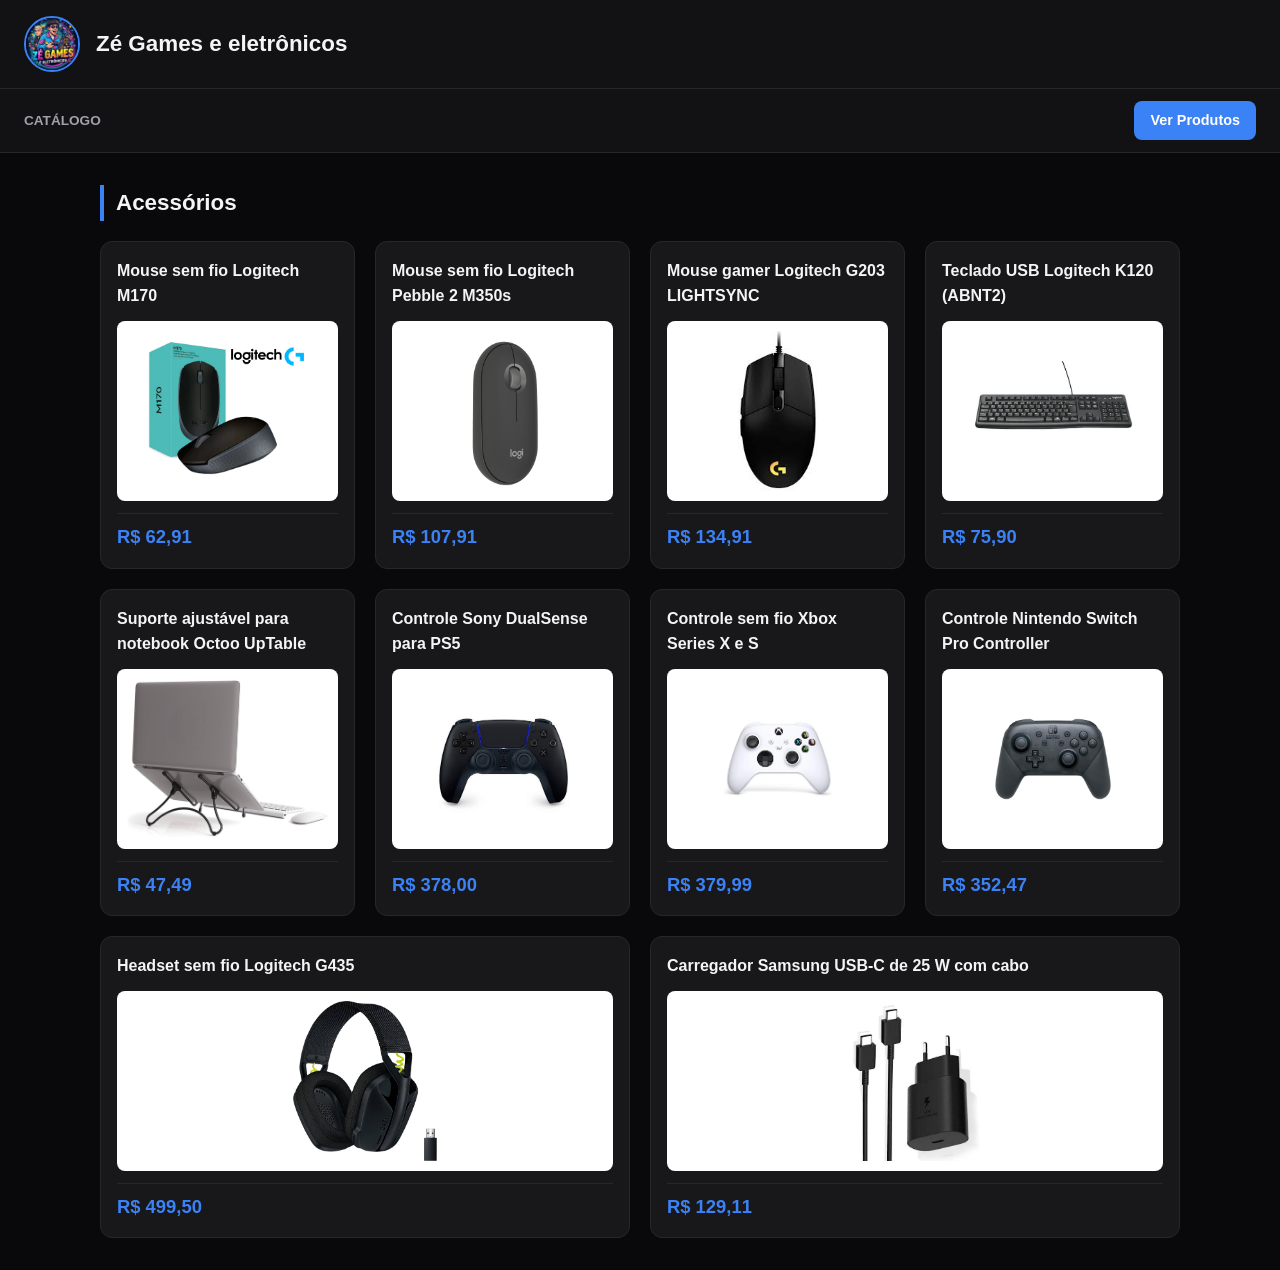
<file: acessorios.html>
<!DOCTYPE html>
<html lang="pt-BR">
<head>
    <meta charset="UTF-8">
    <meta name="viewport" content="width=device-width, initial-scale=1.0">
    <title>Acessórios | Zé Games e eletrônicos</title>
    <link rel="stylesheet" href="css/style.css">
</head>
<body>
    <!-- Cabeçalho da loja -->
    <header>
        <h1>Zé Games e eletrônicos</h1>
        <img src="img/logo.jpg" alt="Logo da loja" width="400">
    </header>
    <nav>
        <h2>Catálogo</h2>
        <a href="catalogo.html">Ver Produtos</a>
    </nav>
    <main>
        <h2>Acessórios</h2>
        <!-- Cada item reúne o nome, a imagem e o preço de um acessório. -->
        <ul>
            <li>
            <h3>Mouse sem fio Logitech M170</h3>
            <img src="img/logitechm170.jpeg" alt="Mouse sem fio Logitech M170" width="200">
            <p>R$ 62,91</p>
            </li>
            <li>
            <h3>Mouse sem fio Logitech Pebble 2 M350s</h3>
            <img src="img/logitech m350s.jpg" alt="Mouse sem fio Logitech Pebble 2 M350s" width="200">
            <p>R$ 107,91</p>
            </li>
            <li>
            <h3>Mouse gamer Logitech G203 LIGHTSYNC</h3>
            <img src="img/logitech g203.jpeg" alt="Mouse gamer Logitech G203 LIGHTSYNC" width="200">
            <p>R$ 134,91</p>
            </li>
            <li>
            <h3>Teclado USB Logitech K120 (ABNT2)</h3>
            <img src="img/logitech k120.jpeg" alt="Teclado USB Logitech K120 (ABNT2)" width="200">
            <p>R$ 75,90</p>
            </li>
            <li>
            <h3>Suporte ajustável para notebook Octoo UpTable</h3>
            <img src="img/suporteoctoo.jpg" alt="Suporte ajustável para notebook Octoo UpTable" width="200">
            <p>R$ 47,49</p>
            </li>
            <li>
            <h3>Controle Sony DualSense para PS5</h3>
            <img src="img/dualsense.jpeg" alt="Controle Sony DualSense para PS5" width="200">
            <p>R$ 378,00</p>
            </li>
            <li>
            <h3>Controle sem fio Xbox Series X e S</h3>
            <img src="img/xboxcontroller.webp" alt="Controle sem fio Xbox Series X e S (Robot White)" width="200">
            <p>R$ 379,99</p>
            </li>
            <li>
            <h3>Controle Nintendo Switch Pro Controller</h3>
            <img src="img/procontroller.jpg" alt="Controle Nintendo Switch Pro Controller" width="200">
            <p>R$ 352,47</p>
            </li>
            <li>
            <h3>Headset sem fio Logitech G435</h3>
            <img src="img/logitech fone g.jpg" alt="Headset sem fio Logitech G435" width="200">
            <p>R$ 499,50</p>
            </li>
            <li>
            <h3>Carregador Samsung USB-C de 25 W com cabo</h3>
            <img src="img/carregadorsamsungtipoc25w.jpeg" alt="Carregador Samsung USB-C de 25 W com cabo" width="200">
            <p>R$ 129,11</p>
            </li>
        </ul>
    </main>
</body>
</html>
</file>
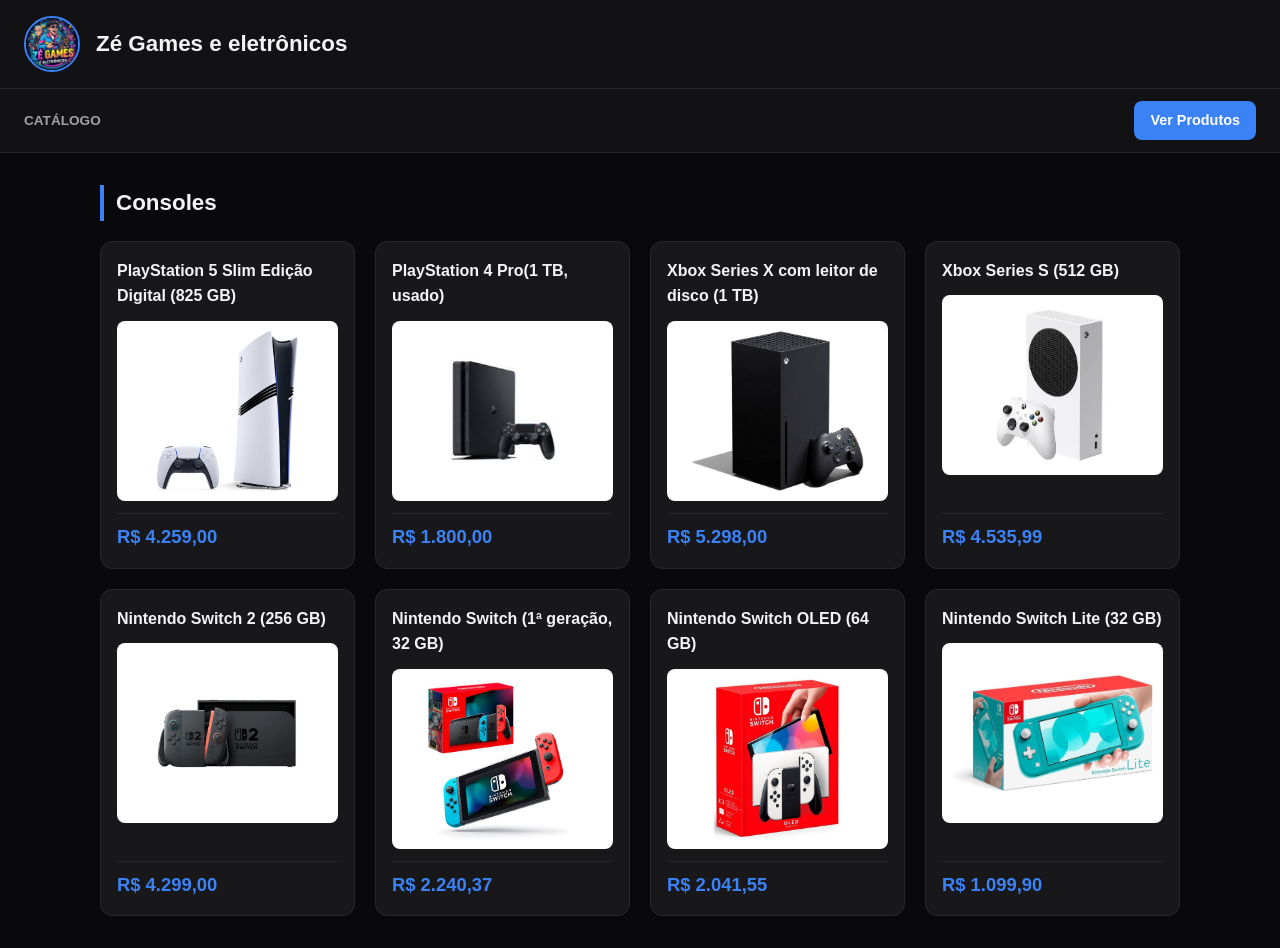
<file: consoles.html>
<!DOCTYPE html>
<html lang="pt-BR">
<head>
    <meta charset="UTF-8">
    <meta name="viewport" content="width=device-width, initial-scale=1.0">
    <title>Consoles | Zé Games e eletrônicos</title>
    <link rel="stylesheet" href="css/style.css">
</head>
<body>
    <!-- Cabeçalho da loja -->
    <header>
        <h1>Zé Games e eletrônicos</h1>
        <img src="img/logo.jpg" alt="Logo da loja" width="400">
    </header>
    <nav>
        <h2>Catálogo</h2>
        <a href="catalogo.html">Ver Produtos</a>
    </nav>
    <main>
        <h2>Consoles</h2>
        <!-- Cada item reúne o nome, a imagem e o preço de um console. -->
    <ul>
        <li>
            <h3>PlayStation 5 Slim Edição Digital (825 GB)</h3>
            <img src="img/ps5.jpg" alt="PlayStation 5 Slim Edição Digital" width="200">
            <p>R$ 4.259,00</p>
            </li>
            <li>
            <h3>PlayStation 4 Pro(1 TB, usado)</h3>
            <img src="img/ps4.jpg" alt="PlayStation 4 Slim" width="200">
            <p>R$ 1.800,00</p>
            </li>
            <li>
            <h3>Xbox Series X com leitor de disco (1 TB)</h3>
            <img src="img/xboxseriesx.jpg" alt="Xbox Series X com leitor de disco" width="200">
            <p>R$ 5.298,00</p>
            </li>
            <li>
            <h3>Xbox Series S (512 GB)</h3>
            <img src="img/xboxseriess.jpg" alt="Xbox Series S" width="200">
            <p>R$ 4.535,99</p>
            </li>
            <li>
            <h3>Nintendo Switch 2 (256 GB)</h3>
            <img src="img/nintendoswitch2.jpg" alt="Nintendo Switch 2" width="200">
            <p>R$ 4.299,00</p>
            </li>
            <li>
            <h3>Nintendo Switch (1ª geração, 32 GB)</h3>
            <img src="img/nintendoswitch.jpg" alt="Nintendo Switch de primeira geração" width="200">
            <p>R$ 2.240,37</p>
            </li>
            <li>
            <h3>Nintendo Switch OLED (64 GB)</h3>
            <img src="img/switcholed.jpg" alt="Nintendo Switch OLED" width="200">
            <p>R$ 2.041,55</p>
            </li>
            <li>
            <h3>Nintendo Switch Lite (32 GB)</h3>
            <img src="img/switchlite.jpg" alt="Nintendo Switch Lite azul" width="200">
            <p>R$ 1.099,90</p>
            </li>
        </ul>
    </main>
</body>
</html>
</file>
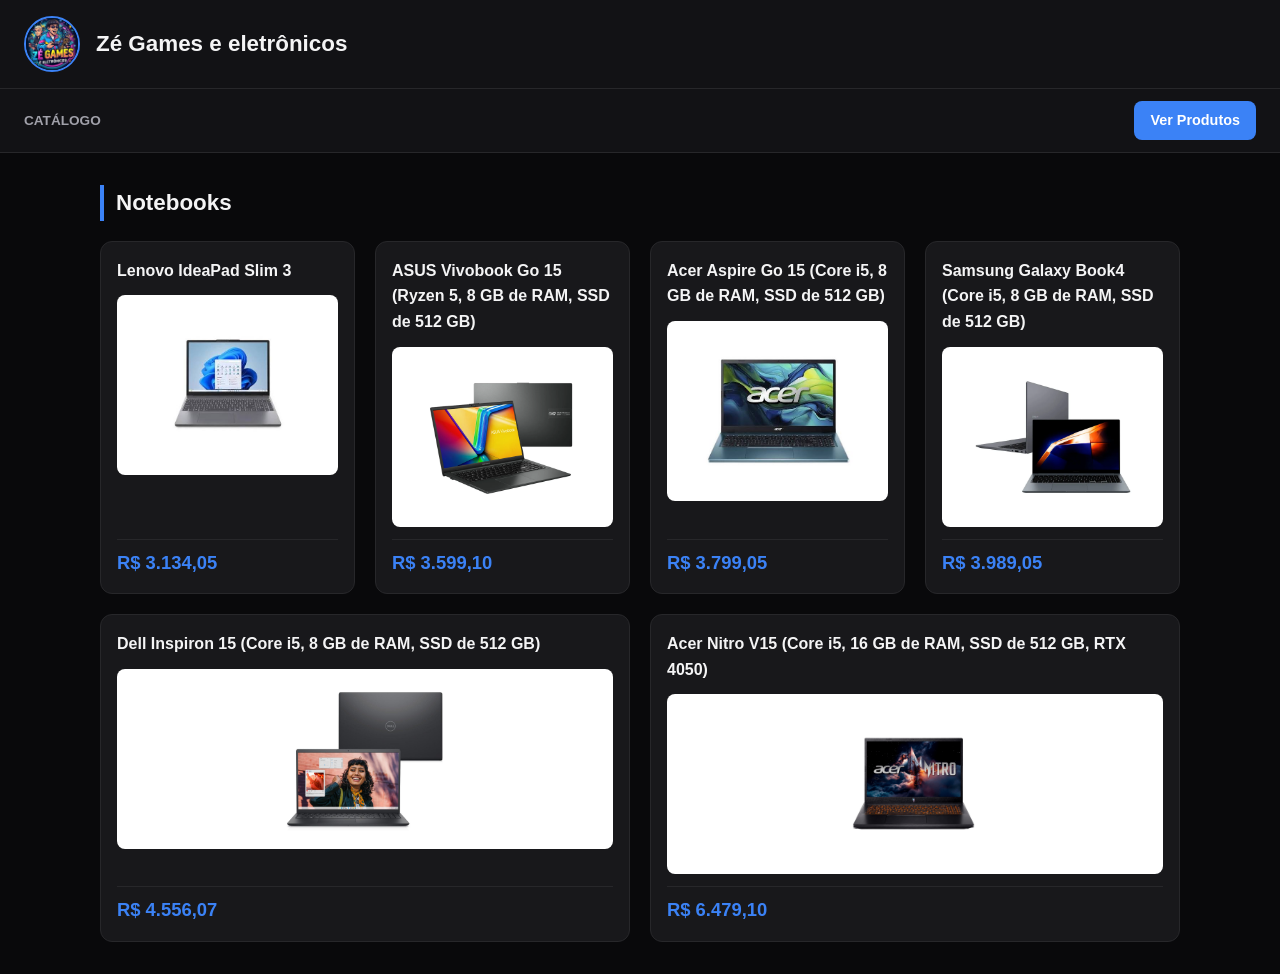
<file: notebooks.html>
<!DOCTYPE html>
<html lang="pt-BR">
<head>
    <meta charset="UTF-8">
    <meta name="viewport" content="width=device-width, initial-scale=1.0">
    <title>Notebooks | Zé Games e eletrônicos</title>
    <link rel="stylesheet" href="css/style.css">
</head>
<body>
    <!-- Cabeçalho da loja -->
    <header>
        <h1>Zé Games e eletrônicos</h1>
        <img src="img/logo.jpg" alt="Logo da loja" width="400">
    </header>
    <nav>
        <h2>Catálogo</h2>
        <a href="catalogo.html">Ver Produtos</a>
    </nav>
    <main>
        <h2>Notebooks</h2>
        <!-- Cada item reúne o nome, a imagem e o preço de um notebook. -->
        <ul>
            <li>
            <h3>Lenovo IdeaPad Slim 3</h3>
            <img src="img/lenovoidelpadsilm3.jpeg" alt="Notebook Lenovo IdeaPad Slim 3" width="200">
            <p>R$ 3.134,05</p>
            </li>
            <li>
            <h3>ASUS Vivobook Go 15 (Ryzen 5, 8 GB de RAM, SSD de 512 GB)</h3>
            <img src="img/asusvivobookgo15.webp" alt="Notebook ASUS Vivobook Go 15" width="200">
            <p>R$ 3.599,10</p>
            </li>
            <li>
            <h3>Acer Aspire Go 15 (Core i5, 8 GB de RAM, SSD de 512 GB)</h3>
            <img src="img/aceraspirego15.jpeg" alt="Notebook Acer Aspire Go 15" width="200">
            <p>R$ 3.799,05</p>
            </li>
            <li>
            <h3>Samsung Galaxy Book4 (Core i5, 8 GB de RAM, SSD de 512 GB)</h3>
            <img src="img/samsungbook4.webp" alt="Notebook Samsung Galaxy Book4" width="200">
            <p>R$ 3.989,05</p>
            </li>
            <li>
            <h3>Dell Inspiron 15 (Core i5, 8 GB de RAM, SSD de 512 GB)</h3>
            <img src="img/dellinspirion15.jpg" alt="Notebook Dell Inspiron 15" width="200">
            <p>R$ 4.556,07</p>
            </li>
            <li>
            <h3>Acer Nitro V15 (Core i5, 16 GB de RAM, SSD de 512 GB, RTX 4050)</h3>
            <img src="img/acernitrov15.png" alt="Notebook Acer Nitro V15" width="200">
            <p>R$ 6.479,10</p>
            </li>
        </ul>
    </main>
</body>
</html>
</file>
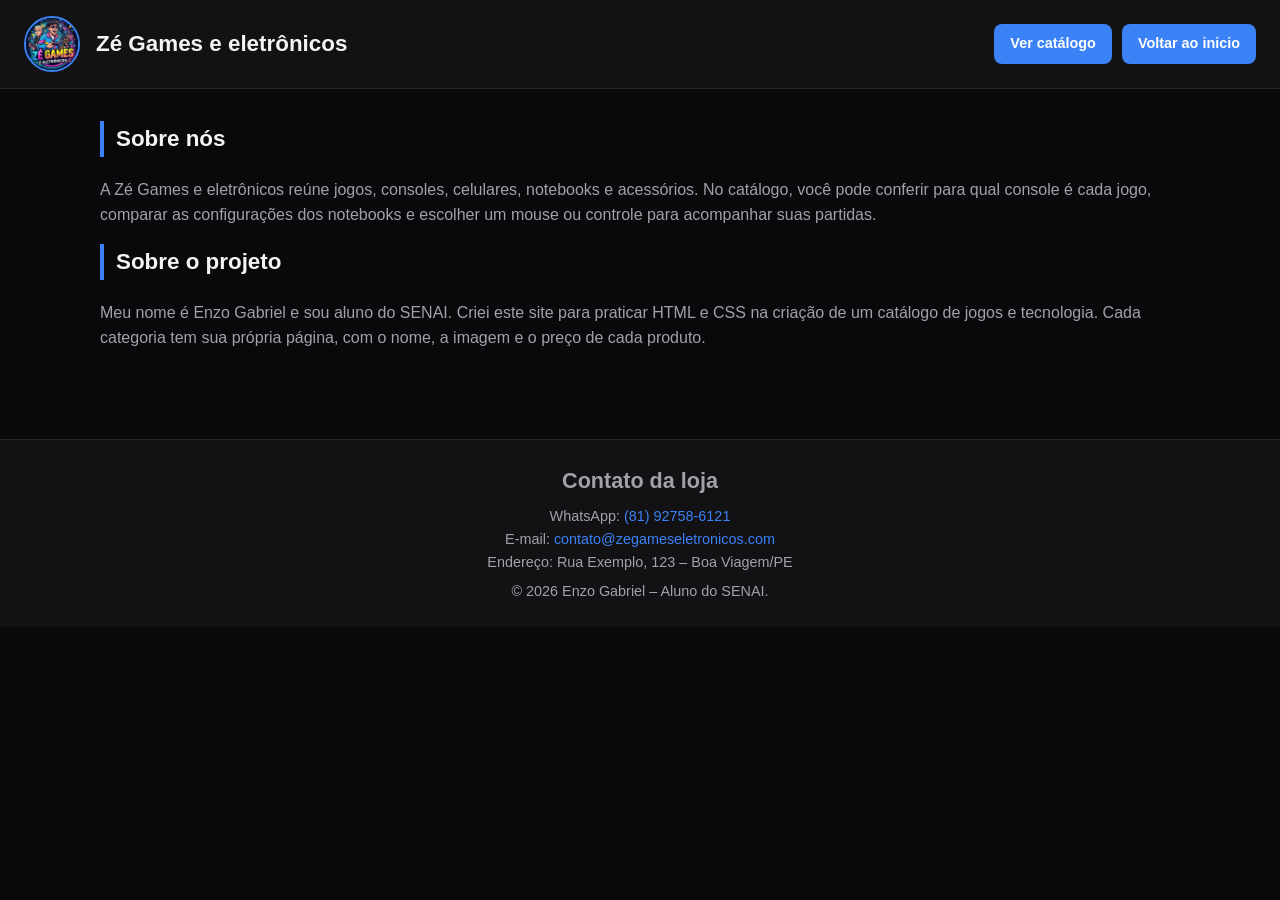
<file: sobre.html>
<!DOCTYPE html>
<html lang="pt-BR">
<head>
    <meta charset="UTF-8">
    <meta name="viewport" content="width=device-width, initial-scale=1.0">
    <title>Sobre nós | Zé Games e eletrônicos</title>
    <link rel="stylesheet" href="css/style.css">
</head>
<body>
    <!-- O cabeçalho mantém a identidade da loja e dá acesso ao catálogo. -->
    <header>
        <h1>Zé Games e eletrônicos</h1>
        <img src="img/logo.jpg" alt="Logo da loja">
        <nav>
            <a href="catalogo.html">Ver catálogo</a>
            <a href="index.html">Voltar ao inicio</a>
        </nav>
    </header>
    <main>
        <h2>Sobre nós</h2>
        <p>
            A Zé Games e eletrônicos reúne jogos, consoles, celulares,
            notebooks e acessórios. No catálogo, você pode conferir para qual
            console é cada jogo, comparar as configurações dos notebooks
            e escolher um mouse ou controle para acompanhar suas partidas.
        </p>
        <h2>Sobre o projeto</h2>
        <p>
            Meu nome é Enzo Gabriel e sou aluno do SENAI. Criei este site
            para praticar HTML e CSS na criação de um catálogo de jogos e
            tecnologia. Cada categoria tem sua própria página, com o nome,
            a imagem e o preço de cada produto.
        </p>
    </main>
    <!-- Os links de contato abrem o WhatsApp ou o aplicativo de e-mail. -->
    <footer>
        <h2>Contato da loja</h2>
        <address>
            <p>WhatsApp: <a href="https://wa.me/5581927586121">(81) 92758-6121</a></p>
            <p>E-mail: <a href="mailto:contato@zegameseletronicos.com">contato@zegameseletronicos.com</a></p>
            <p>Endereço: Rua Exemplo, 123 – Boa Viagem/PE</p>
        </address>
        <p>&copy; 2026 Enzo Gabriel – Aluno do SENAI.</p>
    </footer>
</body>
</html>
</file>
<file: css/style.css>
/* ==========================================================================
   1. VARIÁVEIS DE CORES (:root)
   ========================================================================== */
:root {
    --cor-fundo: #09090B;
    --cor-superficie: #121215;
    --cor-cartao: #18181B;
    --cor-cartao-hover: #222226;
    --cor-imagem: #FFFFFF;
    --cor-texto: #F4F4F5;
    --cor-texto-suave: #A1A1AA;
    --cor-destaque: #3B82F6;
    --cor-destaque-hover: #2563EB;
    --cor-perigo: #EF4444;
    --cor-borda: #27272A;
}
/* ==========================================================================
   2. RESET E BOX MODEL GLOBAL
   ========================================================================== */
* {
    margin: 0;
    padding: 0;
    box-sizing: border-box;
}
body {
    font-family: 'Segoe UI', Roboto, Arial, sans-serif;
    background-color: var(--cor-fundo);
    color: var(--cor-texto);
    line-height: 1.6;
}
/* ==========================================================================
   3. CABEÇALHO E NAVEGAÇÃO (FLEXBOX)
   ========================================================================== */
header {
    background-color: var(--cor-superficie);
    border-bottom: 1px solid var(--cor-borda);
    padding: 16px 24px;
    display: flex;
    align-items: center;
    justify-content: space-between;
    flex-wrap: wrap;
    gap: 16px;
}
header img {
    width: 56px;
    height: 56px;
    object-fit: cover;
    border-radius: 50%;
    border: 2px solid var(--cor-destaque);
    order: -1;
}
header h1,
header h2 {
    font-size: 1.4rem;
    margin-right: auto;
}
nav {
    background-color: var(--cor-superficie);
    padding: 12px 24px;
    border-bottom: 1px solid var(--cor-borda);
    display: flex;
    align-items: center;
    flex-wrap: wrap;
    gap: 10px;
}
header nav {
    border: none;
    padding: 0;
}
main nav {
    border: 1px solid var(--cor-borda);
    border-radius: 10px;
    margin-bottom: 24px;
}
nav h2 {
    font-size: 0.85rem;
    color: var(--cor-texto-suave);
    text-transform: uppercase;
    margin-right: auto;
}
nav a {
    text-decoration: none;
    background-color: var(--cor-destaque);
    color: #FFFFFF;
    padding: 8px 16px;
    border-radius: 8px;
    font-size: 0.9rem;
    font-weight: 600;
    transition: background-color 0.2s, transform 0.2s;
}
/* ==========================================================================
   4. ÁREA PRINCIPAL E SEÇÕES
   ========================================================================== */
main {
    max-width: 1120px;
    margin: 0 auto;
    padding: 32px 20px;
}
main > h2,
section > h2 {
    font-size: 1.4rem;
    margin-bottom: 20px;
    padding-left: 12px;
    border-left: 4px solid var(--cor-destaque);
}
main > p {
    color: var(--cor-texto-suave);
    margin-bottom: 16px;
}
main > p strong {
    display: inline-block;
    background-color: var(--cor-superficie);
    color: var(--cor-destaque);
    border: 1px solid var(--cor-destaque);
    padding: 10px 16px;
    border-radius: 8px;
}
section {
    background-color: var(--cor-superficie);
    border: 1px solid var(--cor-borda);
    border-radius: 12px;
    padding: 20px;
    margin-bottom: 24px;
}
/* ==========================================================================
   5. CARTÕES LADO A LADO (CATÁLOGO, CONSOLES, JOGOS, NOTEBOOKS, ACESSÓRIOS)
   ========================================================================== */
main > ul:has(> li),
#lista-produtos {
    list-style: none;
    display: flex;
    flex-wrap: wrap;
    gap: 20px;
}
main > ul:has(> li) > li,
.cartao {
    background-color: var(--cor-cartao);
    border: 1px solid var(--cor-borda);
    border-radius: 12px;
    padding: 16px;
    flex: 1 1 240px;
    display: flex;
    flex-direction: column;
    justify-content: space-between;
    gap: 12px;
    transition: border-color 0.2s, background-color 0.2s, transform 0.2s;
}
main > ul:has(> li) > li h3,
.cartao h3 {
    font-size: 1rem;
    color: var(--cor-texto);
}
.cartao p {
    font-size: 0.88rem;
    color: var(--cor-texto-suave);
}
main > ul:has(> li) > li img,
.cartao img {
    width: 100%;
    height: 180px;
    object-fit: contain;
    background-color: var(--cor-imagem);
    border-radius: 8px;
    padding: 10px;
}
.cartao img {
    order: -1;
}
main > ul:has(> li) > li p,
.cartao strong {
    font-size: 1.15rem;
    font-weight: 700;
    color: var(--cor-destaque);
    padding-top: 8px;
    border-top: 1px solid var(--cor-borda);
    margin-top: auto;
}
/* ==========================================================================
   6. CARTÕES LADO A LADO NA PÁGINA DE CELULARES (3 COLUNAS)
   ========================================================================== */
main > ul:has(> h3) {
    list-style: none;
    display: grid;
    grid-template-columns: repeat(3, 1fr);
    grid-auto-flow: dense;
    column-gap: 20px;
}
main > ul:has(> h3) > :nth-child(9n + 1),
main > ul:has(> h3) > :nth-child(9n + 2),
main > ul:has(> h3) > :nth-child(9n + 3) { grid-column: 1; }

main > ul:has(> h3) > :nth-child(9n + 4),
main > ul:has(> h3) > :nth-child(9n + 5),
main > ul:has(> h3) > :nth-child(9n + 6) { grid-column: 2; }

main > ul:has(> h3) > :nth-child(9n + 7),
main > ul:has(> h3) > :nth-child(9n + 8),
main > ul:has(> h3) > :nth-child(9n + 9) { grid-column: 3; }

main > ul:has(> h3) > h3 {
    background-color: var(--cor-cartao);
    border: 1px solid var(--cor-borda);
    border-bottom: none;
    border-radius: 12px 12px 0 0;
    padding: 16px 16px 10px;
    font-size: 1rem;
}
main > ul:has(> h3) > img {
    width: 100%;
    height: 180px;
    object-fit: contain;
    background-color: var(--cor-imagem);
    border-left: 1px solid var(--cor-borda);
    border-right: 1px solid var(--cor-borda);
    padding: 12px;
}
main > ul:has(> h3) > p {
    background-color: var(--cor-cartao);
    border: 1px solid var(--cor-borda);
    border-top: none;
    border-radius: 0 0 12px 12px;
    padding: 10px 16px 16px;
    margin-bottom: 20px;
    font-size: 1.15rem;
    font-weight: 700;
    color: var(--cor-destaque);
}
/* ==========================================================================
   7. DESTAQUES LADO A LADO NA PÁGINA INICIAL (index.html)
   ========================================================================== */
main > ul:has(> section) {
    list-style: none;
    display: flex;
    flex-direction: column;
    gap: 24px;
}
section h3 {
    font-size: 1.2rem;
    padding-bottom: 8px;
    margin-bottom: 12px;
    border-bottom: 1px solid var(--cor-borda);
}
section h4 {
    font-size: 0.85rem;
    text-transform: uppercase;
    color: var(--cor-destaque);
    margin: 12px 0 8px;
}
#jogo {
    display: grid;
    grid-template-columns: repeat(2, 1fr);
    column-gap: 20px;
}
#jogo h3 { grid-column: 1 / -1; }
#jogo li { grid-row: 2; }
#jogo li + img { grid-row: 3; }
#eletronico {
    display: grid;
    grid-template-columns: repeat(3, 1fr);
    column-gap: 20px;
}
#eletronico h3 { grid-column: 1 / -1; border: none; padding: 0; }
#eletronico h4:nth-of-type(1) { grid-column: 1; grid-row: 3; }
#eletronico h4:nth-of-type(2) { grid-column: 2; grid-row: 3; }
#eletronico h4:nth-of-type(3) { grid-column: 3; grid-row: 3; }

#eletronico li:nth-of-type(1) { grid-column: 1; grid-row: 4; }
#eletronico li:nth-of-type(2) { grid-column: 2; grid-row: 4; }
#eletronico li:nth-of-type(3) { grid-column: 3; grid-row: 4; }
#eletronico li:nth-of-type(1) + img { grid-column: 1; grid-row: 5; }
#eletronico li:nth-of-type(2) + img { grid-column: 2; grid-row: 5; }
#eletronico li:nth-of-type(3) + img { grid-column: 3; grid-row: 5; }

#eletronico h4:nth-of-type(4) { grid-column: 1 / -1; grid-row: 6; margin-top: 20px; }
#eletronico li:nth-of-type(4) { grid-column: 1; grid-row: 7; }
#eletronico li:nth-of-type(5) { grid-column: 2; grid-row: 7; }
#eletronico li:nth-of-type(4) + img { grid-column: 1; grid-row: 8; }
#eletronico li:nth-of-type(5) + img { grid-column: 2; grid-row: 8; }
section li {
    background-color: var(--cor-cartao);
    border: 1px solid var(--cor-borda);
    border-bottom: none;
    border-radius: 10px 10px 0 0;
    padding: 12px 16px;
    font-weight: 600;
}
section li + img {
    width: 100%;
    height: 190px;
    object-fit: contain;
    background-color: var(--cor-imagem);
    border: 1px solid var(--cor-borda);
    border-top: none;
    border-radius: 0 0 10px 10px;
    padding: 12px;
}
/* ==========================================================================
   8. CARRINHO, FILTRO E BOTÕES
   ========================================================================== */
#itens-pedido {
    list-style: none;
    display: flex;
    flex-direction: column;
    gap: 8px;
    margin-bottom: 16px;
}
#itens-pedido li {
    background-color: var(--cor-cartao);
    border: 1px solid var(--cor-borda);
    border-left: 4px solid var(--cor-destaque);
    border-radius: 8px;
    padding: 10px 14px;
}
#pedido,
#resumo {
    background-color: var(--cor-cartao);
    border: 1px solid var(--cor-borda);
    border-radius: 8px;
    padding: 12px 16px;
    font-weight: 600;
    margin-bottom: 16px;
}
button {
    background-color: var(--cor-destaque);
    color: #FFFFFF;
    border: none;
    border-radius: 8px;
    padding: 12px 18px;
    font-family: inherit;
    font-size: 0.95rem;
    font-weight: 600;
    cursor: pointer;
    transition: background-color 0.2s, transform 0.2s;
}
#esvaziar-carrinho {
    background-color: transparent;
    border: 1px solid var(--cor-perigo);
    color: var(--cor-perigo);
}
#esvaziar-carrinho:disabled {
    border-color: var(--cor-borda);
    color: var(--cor-texto-suave);
    opacity: 0.5;
    cursor: not-allowed;
}
/* ==========================================================================
   9. FORMULÁRIOS, RESULTADO E RODAPÉ
   ========================================================================== */
form {
    background-color: var(--cor-superficie);
    border: 1px solid var(--cor-borda);
    border-radius: 12px;
    max-width: 520px;
    margin: 0 auto 24px auto;
    padding: 24px;
    display: flex;
    flex-direction: column;
    gap: 14px;
}
form br {
    display: none;
}
label {
    display: block;
    font-size: 0.9rem;
    font-weight: 600;
    margin-bottom: 6px;
}
input,
select,
textarea {
    width: 100%;
    max-width: 520px;
    background-color: var(--cor-cartao);
    color: var(--cor-texto);
    border: 1px solid var(--cor-borda);
    border-radius: 8px;
    padding: 10px 14px;
    font-family: inherit;
    font-size: 0.95rem;
    margin-bottom: 12px;
}
form input,
form select,
form textarea {
    margin-bottom: 0;
}
#resultado {
    max-width: 520px;
    margin: 0 auto 24px auto;
    padding: 14px 18px;
    background-color: var(--cor-cartao);
    border: 1px solid var(--cor-destaque);
    border-radius: 8px;
    font-weight: 600;
}
#resultado:empty {
    display: none;
}
body > a {
    display: block;
    max-width: 520px;
    margin: 0 auto 32px auto;
    padding: 12px;
    text-align: center;
    text-decoration: none;
    color: var(--cor-destaque);
    border: 1px solid var(--cor-destaque);
    border-radius: 8px;
    font-weight: 600;
}
footer {
    background-color: var(--cor-superficie);
    border-top: 1px solid var(--cor-borda);
    padding: 24px 20px;
    margin-top: 40px;
    display: flex;
    flex-direction: column;
    align-items: center;
    text-align: center;
    gap: 6px;
    color: var(--cor-texto-suave);
    font-size: 0.9rem;
}
footer address {
    font-style: normal;
}
footer a {
    color: var(--cor-destaque);
    text-decoration: none;
}
/* ==========================================================================
   10. INTERAÇÕES (:hover e :focus)
   ========================================================================== */
nav a:hover,
button:hover:not(:disabled),
body > a:hover {
    background-color: var(--cor-destaque-hover);
    color: #FFFFFF;
    transform: translateY(-2px);
}
#esvaziar-carrinho:hover:not(:disabled) {
    background-color: var(--cor-perigo);
    color: #FFFFFF;
}
main > ul:has(> li) > li:hover,
.cartao:hover {
    border-color: var(--cor-destaque);
    background-color: var(--cor-cartao-hover);
    transform: translateY(-3px);
}
input:focus,
select:focus,
textarea:focus,
a:focus,
button:focus {
    outline: 2px solid var(--cor-destaque);
    outline-offset: 2px;
    border-color: var(--cor-destaque);
}
/* ==========================================================================
   11. RESPONSIVIDADE PARA CELULAR (ATÉ 600px)
   ========================================================================== */
@media (max-width: 600px) {
    header,
    nav {
        flex-direction: column;
        text-align: center;
    }
    header h1,
    header h2,
    nav h2 {
        margin-right: 0;
    }
    nav a,
    button,
    main > ul:has(> li) > li,
    .cartao {
        width: 100%;
        flex-basis: 100%;
    }
    main > ul:has(> h3),
    #jogo,
    #eletronico {
        display: flex;
        flex-direction: column;
    }
    section li + img {
        margin-bottom: 14px;
    }
    form,
    body > a {
        margin-left: 16px;
        margin-right: 16px;
    }
}
</file>
